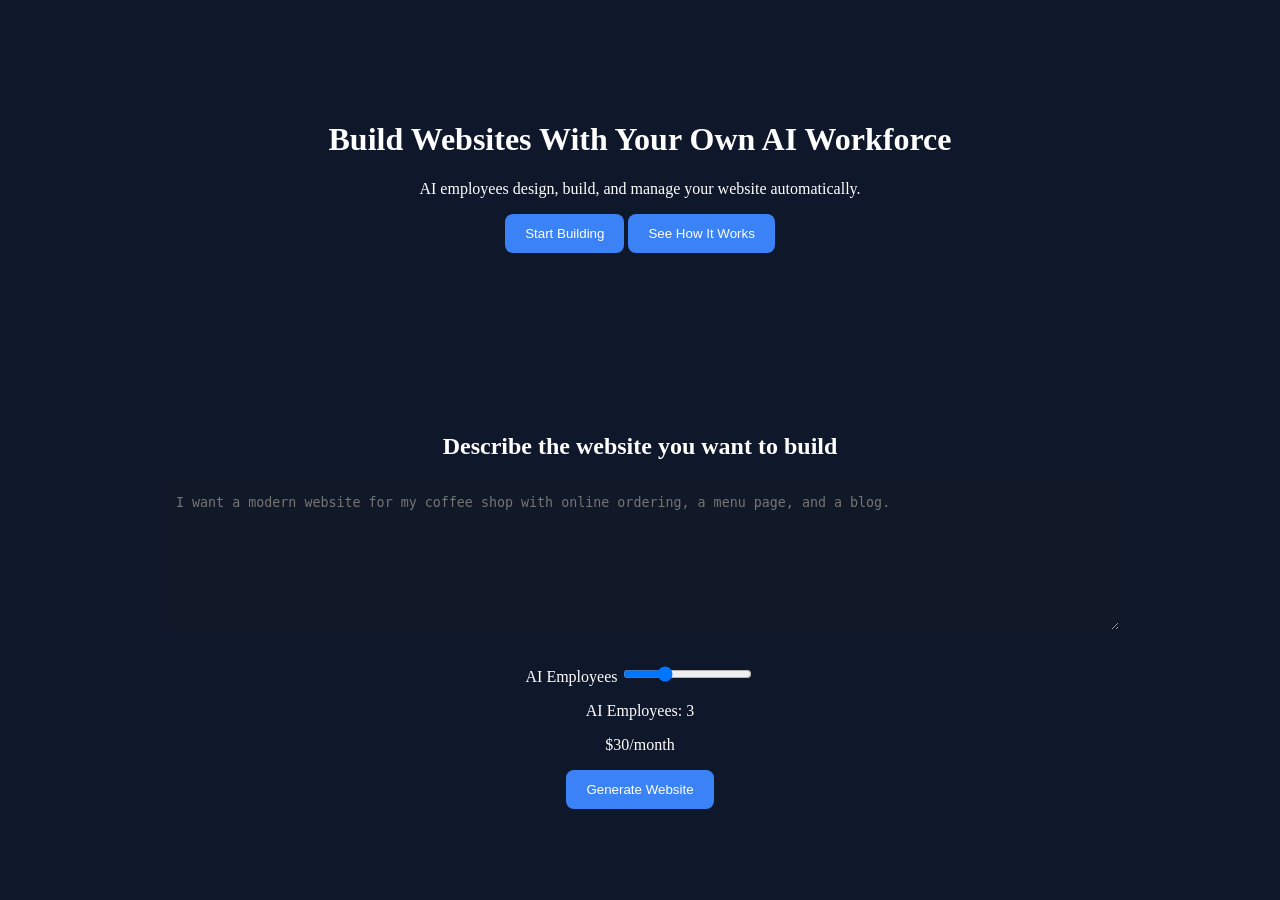
<file: index.html>
<!DOCTYPE html>
<html>
<head>
<title>AI Workforce Website Builder</title>
<link rel="stylesheet" href="styles.css">
</head>
<body>

<header class="hero">
  <h1>Build Websites With Your Own AI Workforce</h1>
  <p>AI employees design, build, and manage your website automatically.</p>
  <button onclick="startBuilder()">Start Building</button>
  <button>See How It Works</button>
</header>

<section class="builder">
  <h2>Describe the website you want to build</h2>
  <textarea id="promptBox" placeholder="I want a modern website for my coffee shop with online ordering, a menu page, and a blog."></textarea>

  <div class="employeeSlider">
    <label>AI Employees</label>
    <input type="range" min="0" max="10" value="3" id="employeeRange" oninput="updateCost()">
    <p id="employeeCount">AI Employees: 3</p>
    <p id="cost">$30/month</p>
  </div>

  <button onclick="createWebsite()">Generate Website</button>
</section>

<script src="app.js"></script>
</body>
</html>
</file>
<file: styles.css>
body{
  font-family: Inter;
  background:#0f172a;
  color:white;
  margin:0;
}

.hero{
  text-align:center;
  padding:100px 20px;
}

textarea{
  width:80%;
  height:120px;
  background:#111827;
  color:white;
  border-radius:10px;
  padding:15px;
  border:none;
}

button{
  background:#3b82f6;
  border:none;
  padding:12px 20px;
  border-radius:8px;
  color:white;
  cursor:pointer;
}

.builder{
  text-align:center;
  padding:60px;
}

.employeeSlider{
  margin-top:30px;
}

.layout{
  display:flex;
  height:100vh;
}

.sidebar{
  width:200px;
  background:#1f2937;
  padding:20px;
}

.main{
  flex:1;
  padding:20px;
  overflow-y:auto;
}

.rightPanel{
  width:250px;
  background:#111827;
  padding:20px;
  overflow-y:auto;
}

.chat{
  margin-top:20px;
}
</file>
